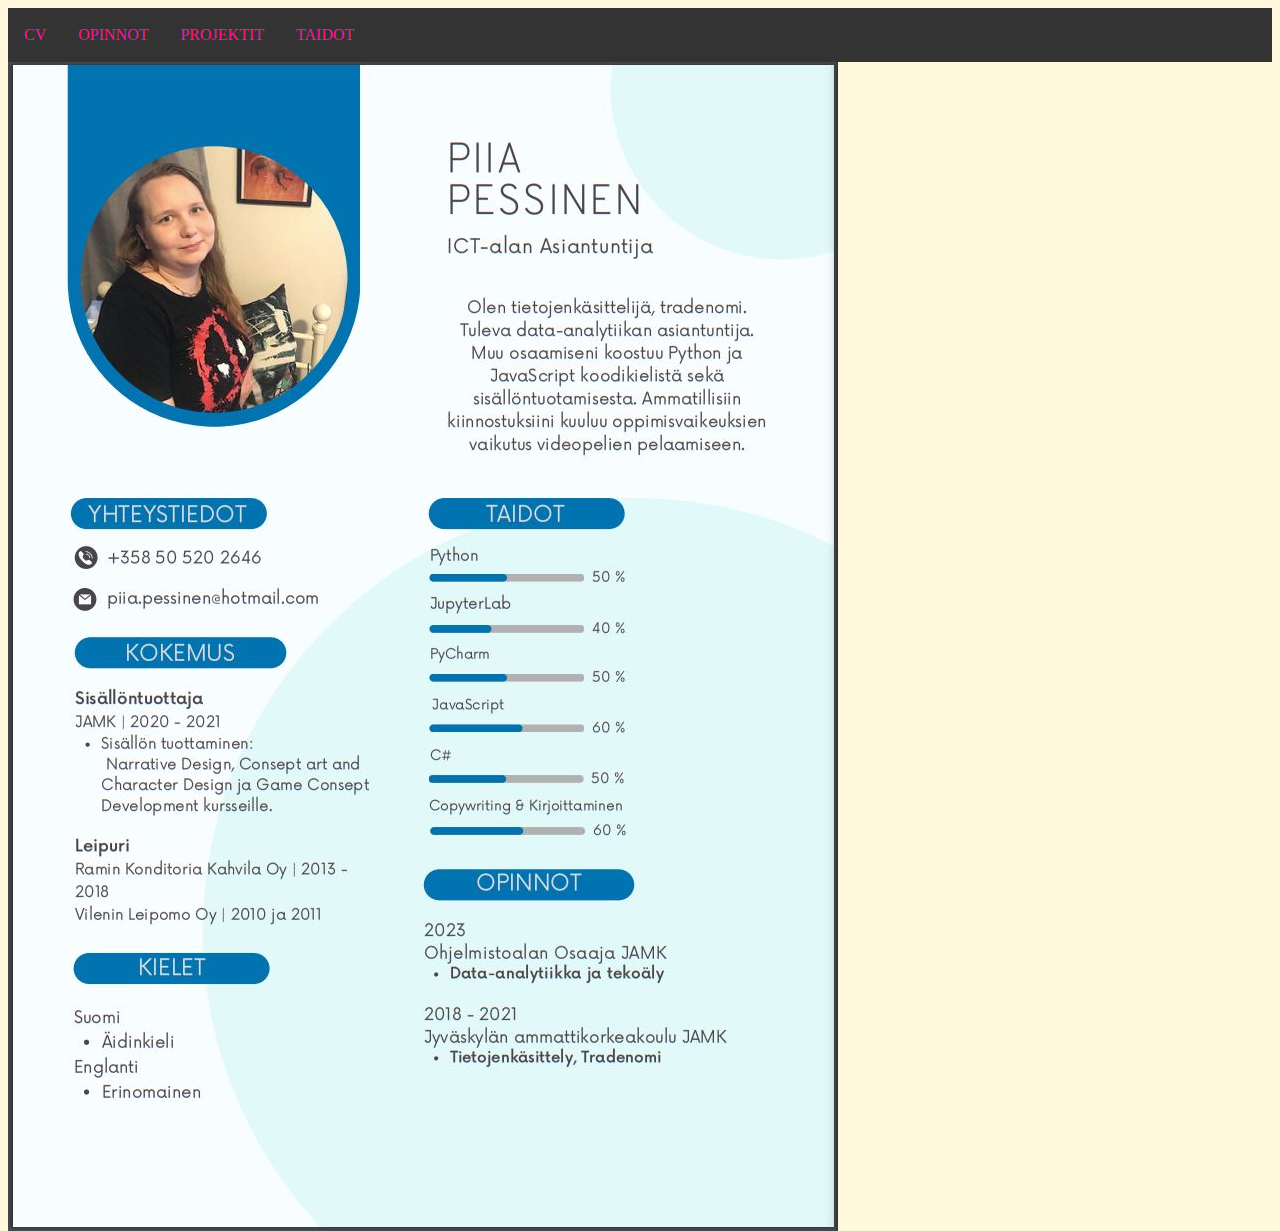
<file: index.html>
<html lang="en">
<head>
    <meta charset="UTF-8">
    <meta http-equiv="X-UA-Compatible" content="IE=edge">
    <meta name="viewport" content="width=device-width, initial-scale=1.0">
    <title>Portfolio</title>
    <link rel="stylesheet" href="style.css">
</head>
<body>
<!--Navi-->
    <div class="topnav" id="myTopnav">
        <a href="index.html">CV</a>
        <a href="opinnot.html">Opinnot</a>
        <a href="Projektit.html">Projektit</a>
        <a href="taidot.html">Taidot</a>
    </div>
<!-- containeri helpottamaan sisällön muokkaamista -->
<div class="container">
    <div class="cv">
    <img src="img/CV.JPG" alt="CV">
    </div>

</div>

</body>
</html>
</file>
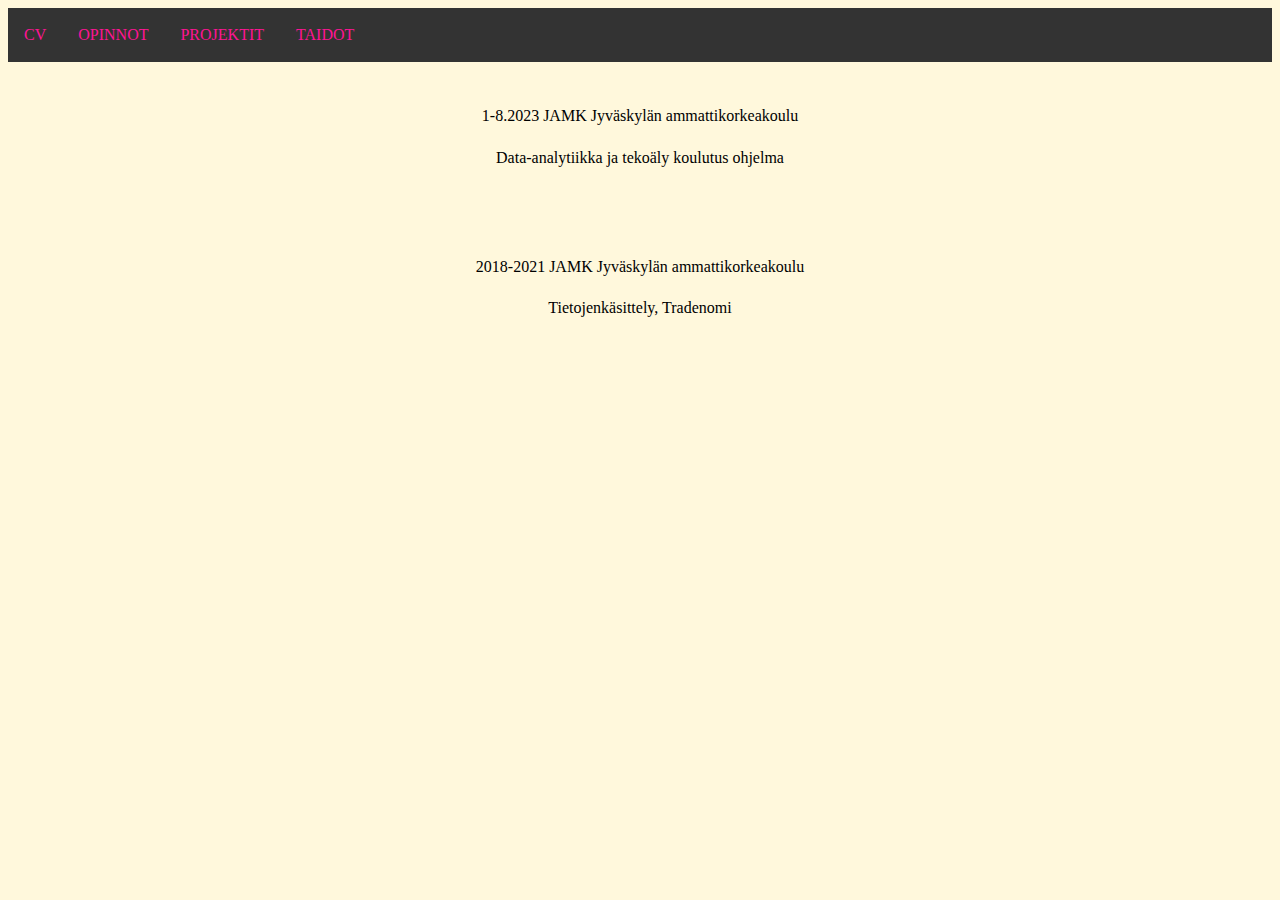
<file: opinnot.html>
<html lang="en">
<head>
    <meta charset="UTF-8">
    <meta http-equiv="X-UA-Compatible" content="IE=edge">
    <meta name="viewport" content="width=device-width, initial-scale=1.0">
    <title>Opinnot</title>
    <link rel="stylesheet" href="style.css">
</head>
<body>
<!--Navi-->
    <div class="topnav" id="myTopnav">
        <a href="index.html">CV</a>
        <a href="opinnot.html">Opinnot</a>
        <a href="Projektit.html">Projektit</a>
        <a href="taidot.html">Taidot</a>
    </div>
    <br>

        <p>1-8.2023 JAMK Jyväskylän ammattikorkeakoulu</p>
        <p>Data-analytiikka ja tekoäly koulutus ohjelma</p>
    <br>
    <br>
        <p>2018-2021 JAMK Jyväskylän ammattikorkeakoulu</p>
        <p>Tietojenkäsittely, Tradenomi </p>
    <br>
    <br>
        <p></p>
</body>
</html>
</file>
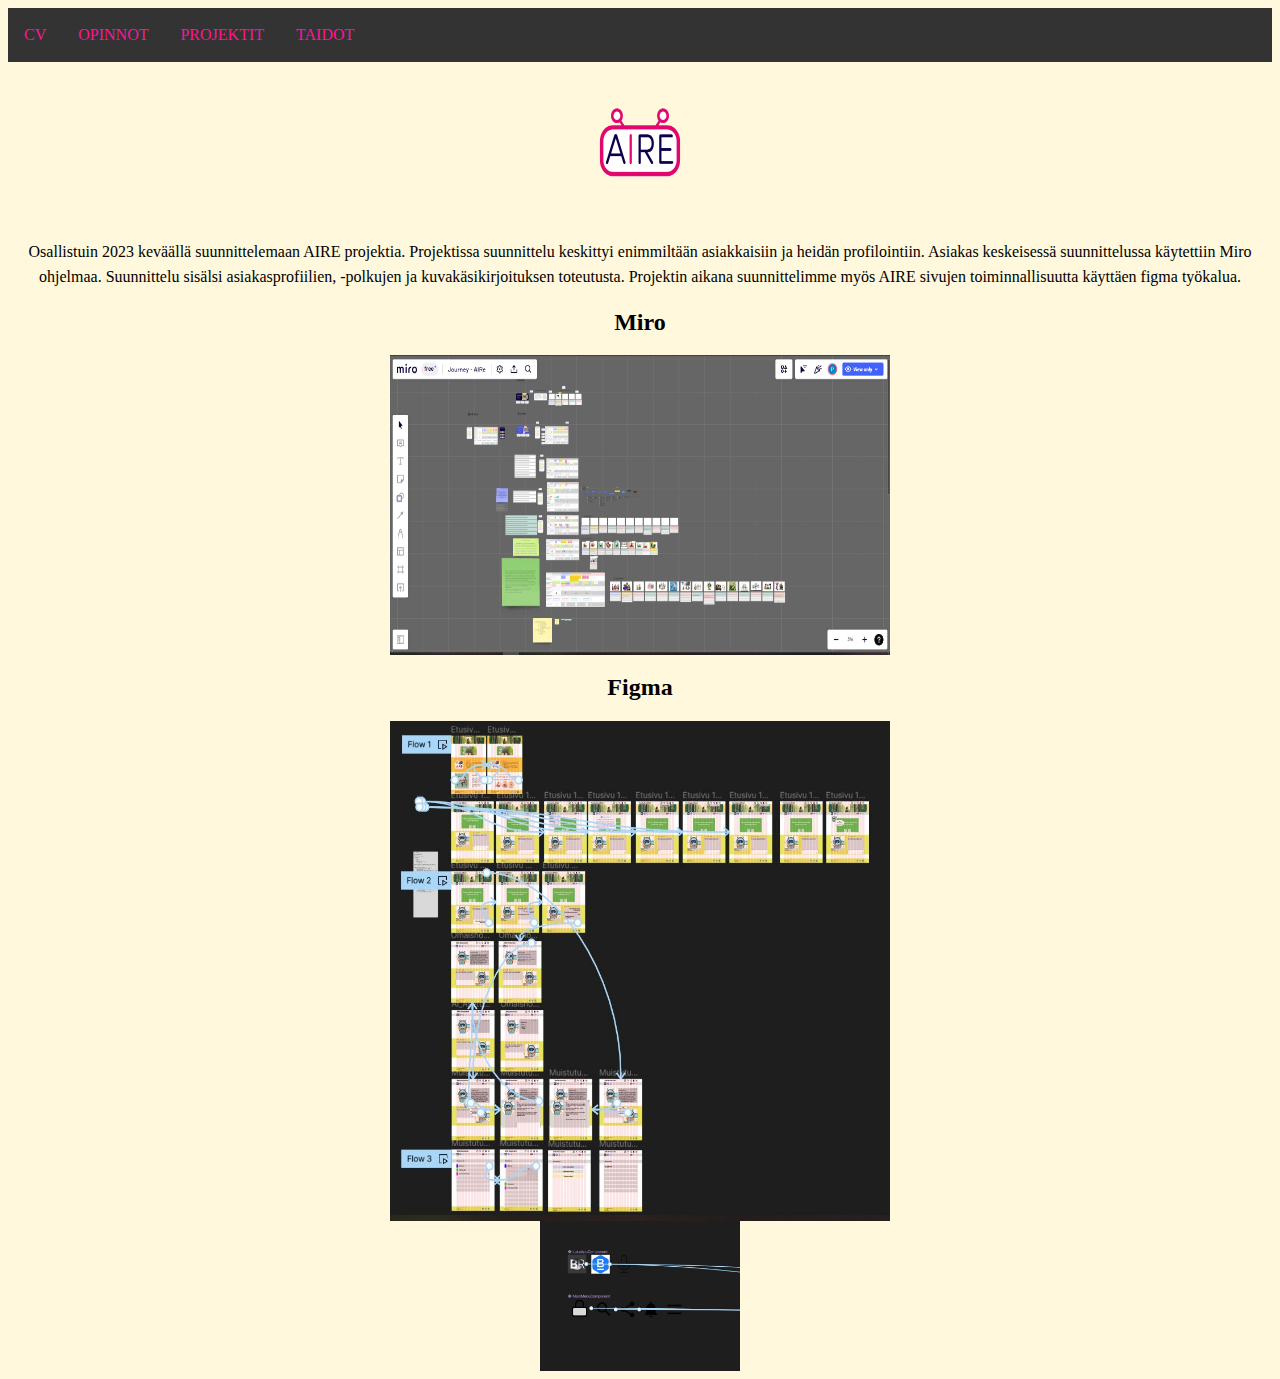
<file: Projektit.html>
<html lang="en">
<head>
    <meta charset="UTF-8">
    <meta http-equiv="X-UA-Compatible" content="IE=edge">
    <meta name="viewport" content="width=device-width, initial-scale=1.0">
    <title>Projektit</title>
    <link rel="stylesheet" href="style.css">
</head>
<body>
<!--Navi-->
    <div class="topnav" id="myTopnav">
        <a href="index.html">CV</a>
        <a href="opinnot.html">Opinnot</a>
        <a href="Projektit.html">Projektit</a>
        <a href="taidot.html">Taidot</a>
    </div>
    <br>
    <div class="aire">
        <h2>
            <a href="https://www.jamk.fi/fi/projekti/aire"><img src="img/airelogo.png" alt="airelogo" width="100" height="70"></a>
        </h2>
    </div>

    <br>
    <p>Osallistuin 2023 keväällä suunnittelemaan AIRE projektia.
        Projektissa suunnittelu keskittyi enimmiltään asiakkaisiin ja heidän profilointiin.
         Asiakas keskeisessä suunnittelussa käytettiin Miro ohjelmaa.
         Suunnittelu sisälsi asiakasprofiilien, -polkujen ja kuvakäsikirjoituksen toteutusta.
         Projektin aikana suunnittelimme myös AIRE sivujen toiminnallisuutta käyttäen figma työkalua.
    </p>

    <h2>Miro</h2>
    <img src="img/Miro01.JPG" alt="miro" width="500" height="300">
<br>
    <h2>Figma</h2>
    <img src="img/AireFigmaMockUp.JPG" alt="AireFigmaMockUp01" width="500" height="500">
<br>    
    <img src="img/FigmaComponents01.JPG" alt="AireFigmaMockUp02" width="200" height="150">
</body>
</html>
</file>
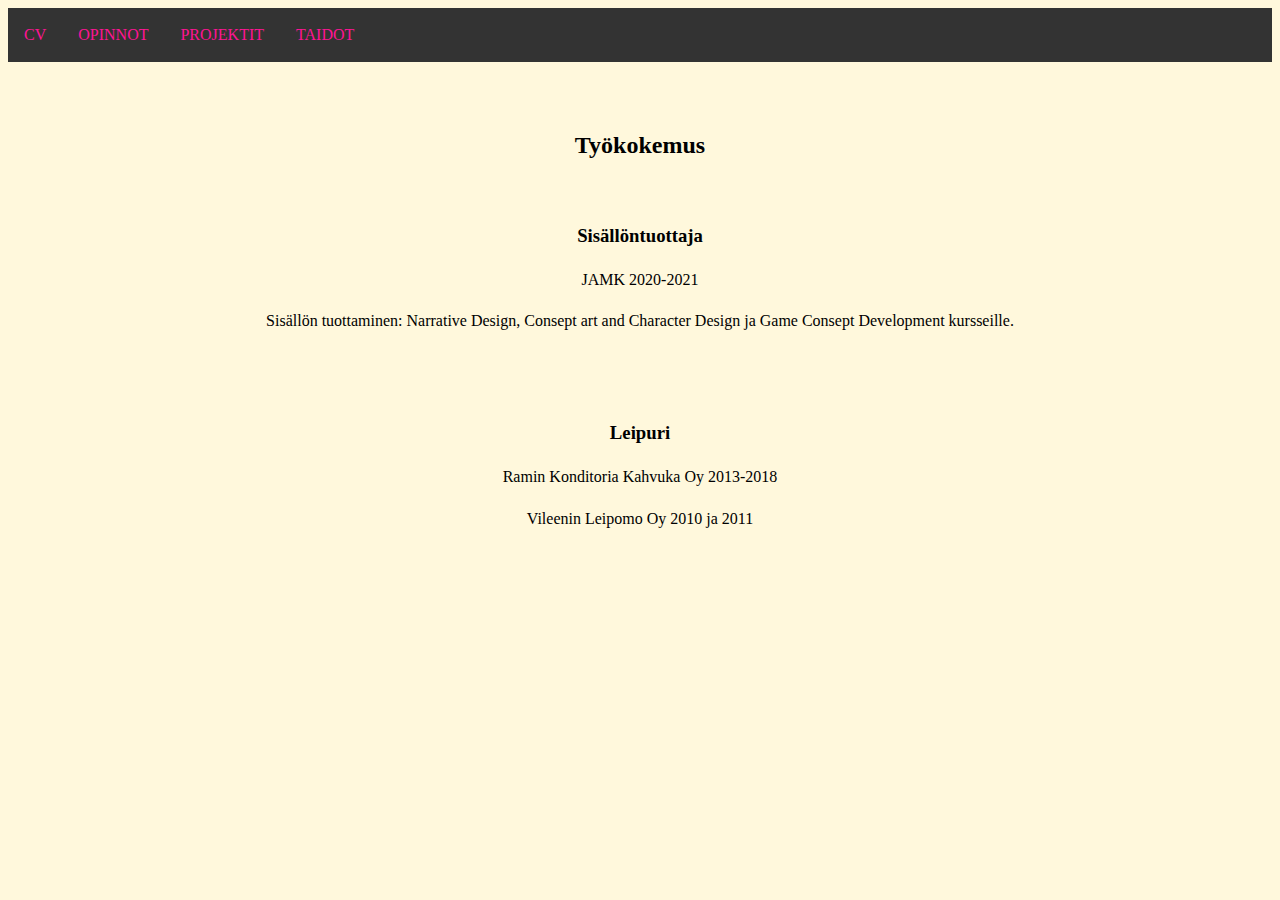
<file: taidot.html>
<html lang="en">
<head>
    <meta charset="UTF-8">
    <meta http-equiv="X-UA-Compatible" content="IE=edge">
    <meta name="viewport" content="width=device-width, initial-scale=1.0">
    <title>Minusta</title>
    <link rel="stylesheet" href="style.css">
</head>
<body>
<!--Navi-->
    <div class="topnav" id="myTopnav">
        <a href="index.html">CV</a>
        <a href="opinnot.html">Opinnot</a>
        <a href="Projektit.html">Projektit</a>
        <a href="taidot.html">Taidot</a>
    </div>
<br>
<br>
<h2>Työkokemus</h2>
<br>
<h3>Sisällöntuottaja</h3>
<p>JAMK 2020-2021</p>
<p>Sisällön tuottaminen:
    Narrative Design, Consept art and
    Character Design ja Game Consept
    Development kursseille.</p>
<br>
<br>
<h3>Leipuri</h3>
<p>Ramin Konditoria Kahvuka Oy 2013-2018</p>
<p>Vileenin Leipomo Oy 2010 ja 2011</p>
</body>
</html>
</file>
<file: style.css>
/* yleinen muotoilu bodyn sisälle */
body {
	background-color: #FFF8DC;
	color: #000000;
	font-family: Georgia, serif, Arial;
	line-height: 1.6em;
	text-align: center;
}
/* naville väri ja piilotus */
.topnav {
	overflow: hidden;
	background-color: #333;
}
/* Navin linkeille muotoilua*/
.topnav a {
	float: left;
	display: block;
	color: #FF1493;
	text-align: center;
	padding: 14px 16px;
	text-decoration: none;
	font-size: 1em;
	text-transform: uppercase;
}
/*Navi linkeille värivahtelua kun hiiri linkin päällä*/
.topnav a:hover {
	background-color: #86cdff;
	color: #000000;
}
/*Nai linkki painallus väri*/
.active {
  background-color: pink;
}

/*paragrafi tekstin muotoilu*/
p{
    text-align: center;
}
.header {
    padding: 0.5em;
    color: #FF1493;
}

.JAMK {
    float: left;
	display: block;
	color: #000000;

	text-align: center;
	padding: 3px 5px;
	text-decoration: none;
	font-size: 1em;

}

.CV {
	float: left;
}
</file>
